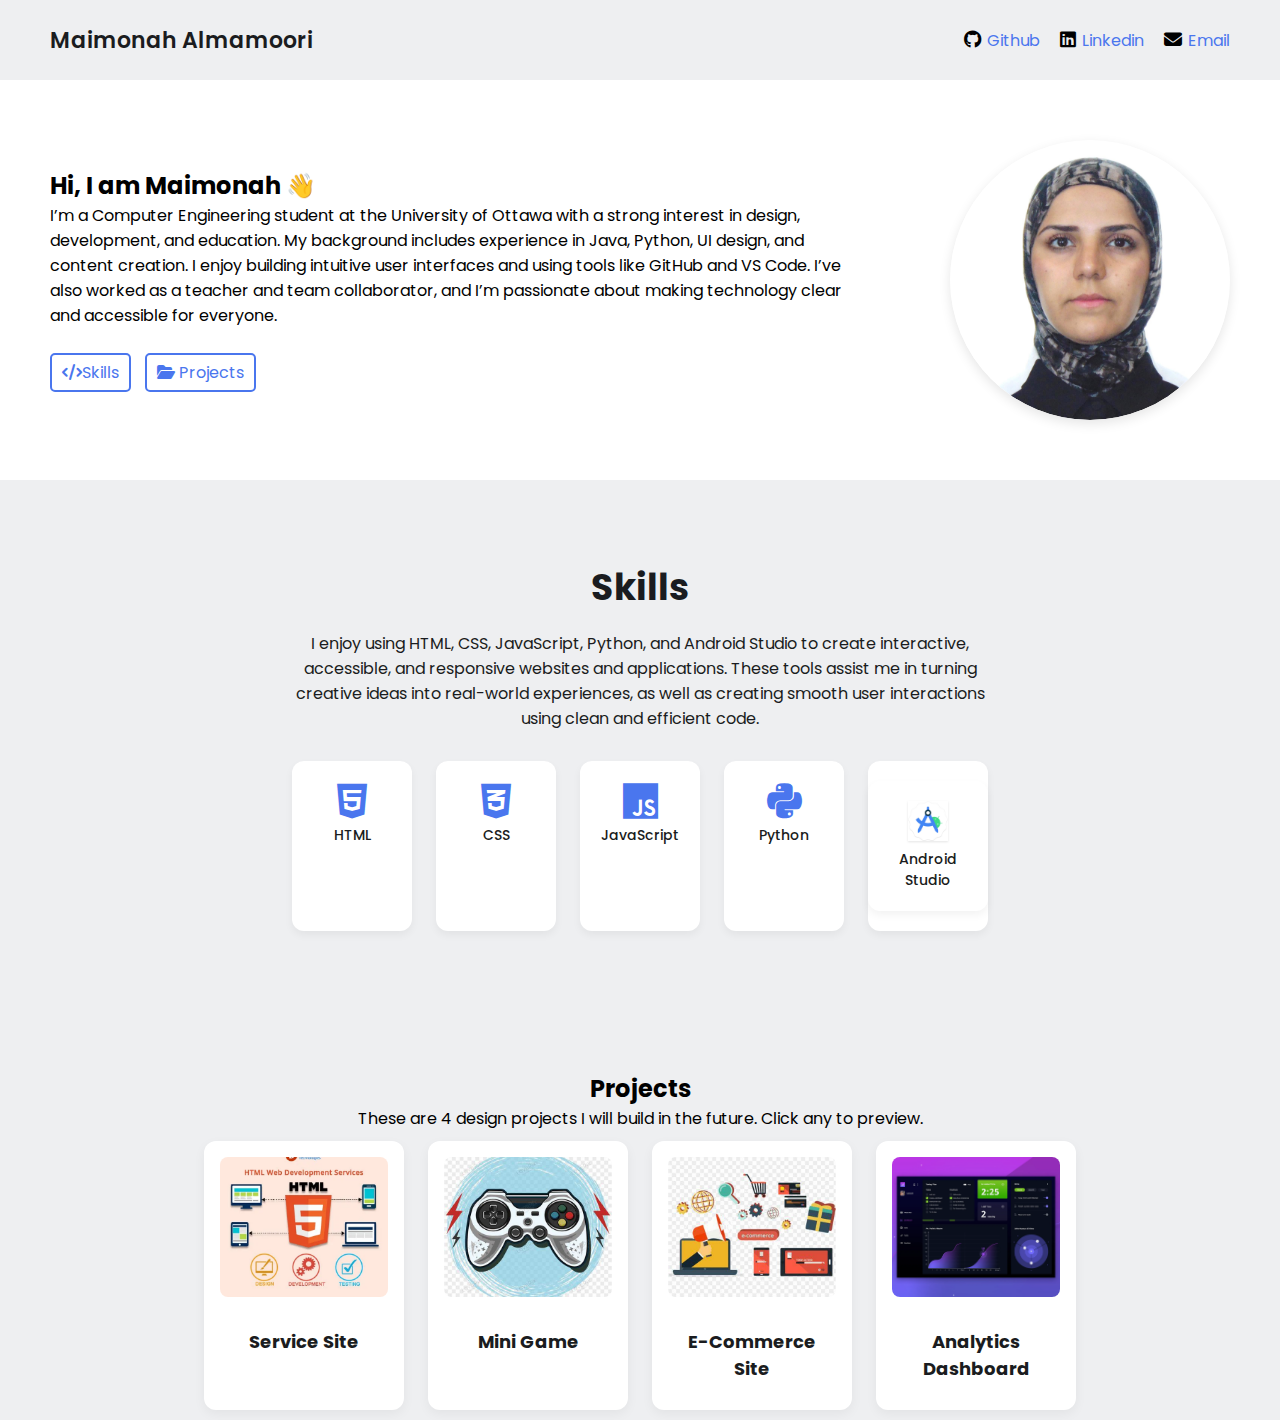
<file: index.html>
<!-- index.html -->
<!DOCTYPE html>
<html lang="en">
<head>
  <meta charset="UTF-8" />
  <meta name="viewport" content="width=device-width, initial-scale=1.0" />
  <link rel="preconnect" href="https://fonts.googleapis.com" />
  <link rel="preconnect" href="https://fonts.gstatic.com" crossorigin />
  <link href="https://fonts.googleapis.com/css2?family=Poppins:wght@400;600&display=swap" rel="stylesheet" />
  <link rel="stylesheet" href="https://cdnjs.cloudflare.com/ajax/libs/font-awesome/6.5.0/css/all.min.css" />
  <link rel="stylesheet" href="styles.css" />
  <title>Portfolio</title>
</head>
<body>
  <!-- NAVBAR -->
  <nav>
    <div class="left">
      <a href="/">Maimonah Almamoori</a>
    </div>
    <div class="right">
      <div class="links">
        <a href="https://github.com/" target="_blank"><i class="fa-brands fa-github"></i><span>Github</span></a>
        <a href="https://linkedin.com/" target="_blank"><i class="fa-brands fa-linkedin"></i><span>Linkedin</span></a>
        <a href="mailto:almamory21@gmail.com"><i class="fa-solid fa-envelope"></i><span>Email</span></a>
      </div>
    </div>
  </nav>

  <main>
    <!-- HERO SECTION -->
    <section class="hero-section">
      <div class="text">
        <h2>Hi, I am Maimonah 👋</h2>
        <p>I’m a Computer Engineering student at the University of Ottawa with a strong interest in design, development, and education. My background includes experience in Java, Python, UI design, and content creation. I enjoy building intuitive user interfaces and using tools like GitHub and VS Code. I’ve also worked as a teacher and team collaborator, and I’m passionate about making technology clear and accessible for everyone.</p>
        <div class="links">
          <a href="#skills"><i class="fa-solid fa-code"></i><span>Skills</span></a>
          <a href="#projects"><i class="fa-solid fa-folder-open"></i>
  <span>Projects</span></a>
          
          


        </div>
      </div>
      <div class="headshot">
        <img src="images/maimonah.png" alt="Maimonah Almamoori headshot">
      </div>
    </section>

    <!-- SKILLS SECTION -->
    <section id="skills">
      <h2>Skills</h2>
      <p class="skills-intro">I enjoy using HTML, CSS, JavaScript, Python, and Android Studio to create interactive, accessible, and responsive websites and applications.  These tools assist me in turning creative ideas into real-world experiences, as well as creating smooth user interactions using clean and efficient code.</p>
      <div class="skills-grid">
        <div class="skill-card"><i class="fa-brands fa-html5"></i><span>HTML</span></div>
        <div class="skill-card"><i class="fa-brands fa-css3-alt"></i><span>CSS</span></div>
        <div class="skill-card"><i class="fa-brands fa-js"></i><span>JavaScript</span></div>
        <div class="skill-card"><i class="fa-brands fa-python"></i><span>Python</span></div>
         <div class="skill-card">
    <div class="skill-card">
    <img src="images/androidstudio.png" alt="Android Studio" />
    <span>Android Studio</span>
  </div>


</div>

      </div>
    </section>

    <!-- OTHER SECTIONS -->

    <!-- PROJECTS SECTION -->
<section id="projects">
  <h2>Projects</h2>
  <p>These are 4 design projects I will build in the future. Click any to preview.</p>

  <div class="projects-grid">
    <a href="https://rf3nkk.csb.app/" target="_blank" class="project-card">
      <img src="images/service.webp" alt="Service site preview" />
      <h3>Service Site</h3>
    </a>

    <a href="small-game.html" class="project-card">
      <img src="images/game-preview.png" alt="Game preview" />
      <h3>Mini Game</h3>
    </a>

    <a href="ecommerce-site.html" class="project-card">
      <img src="images/ecommerce-preview.png" alt="E-commerce preview" />
      <h3>E-Commerce Site</h3>
    </a>

    <a href="analytics-dashboard.html" class="project-card">
      <img src="images/dashboard-preview.png" alt="Analytics dashboard preview" />
      <h3>Analytics Dashboard</h3>
    </a>
  </div>
</section>


    
    
</section>


  </main>


</body>
</html>
</file>
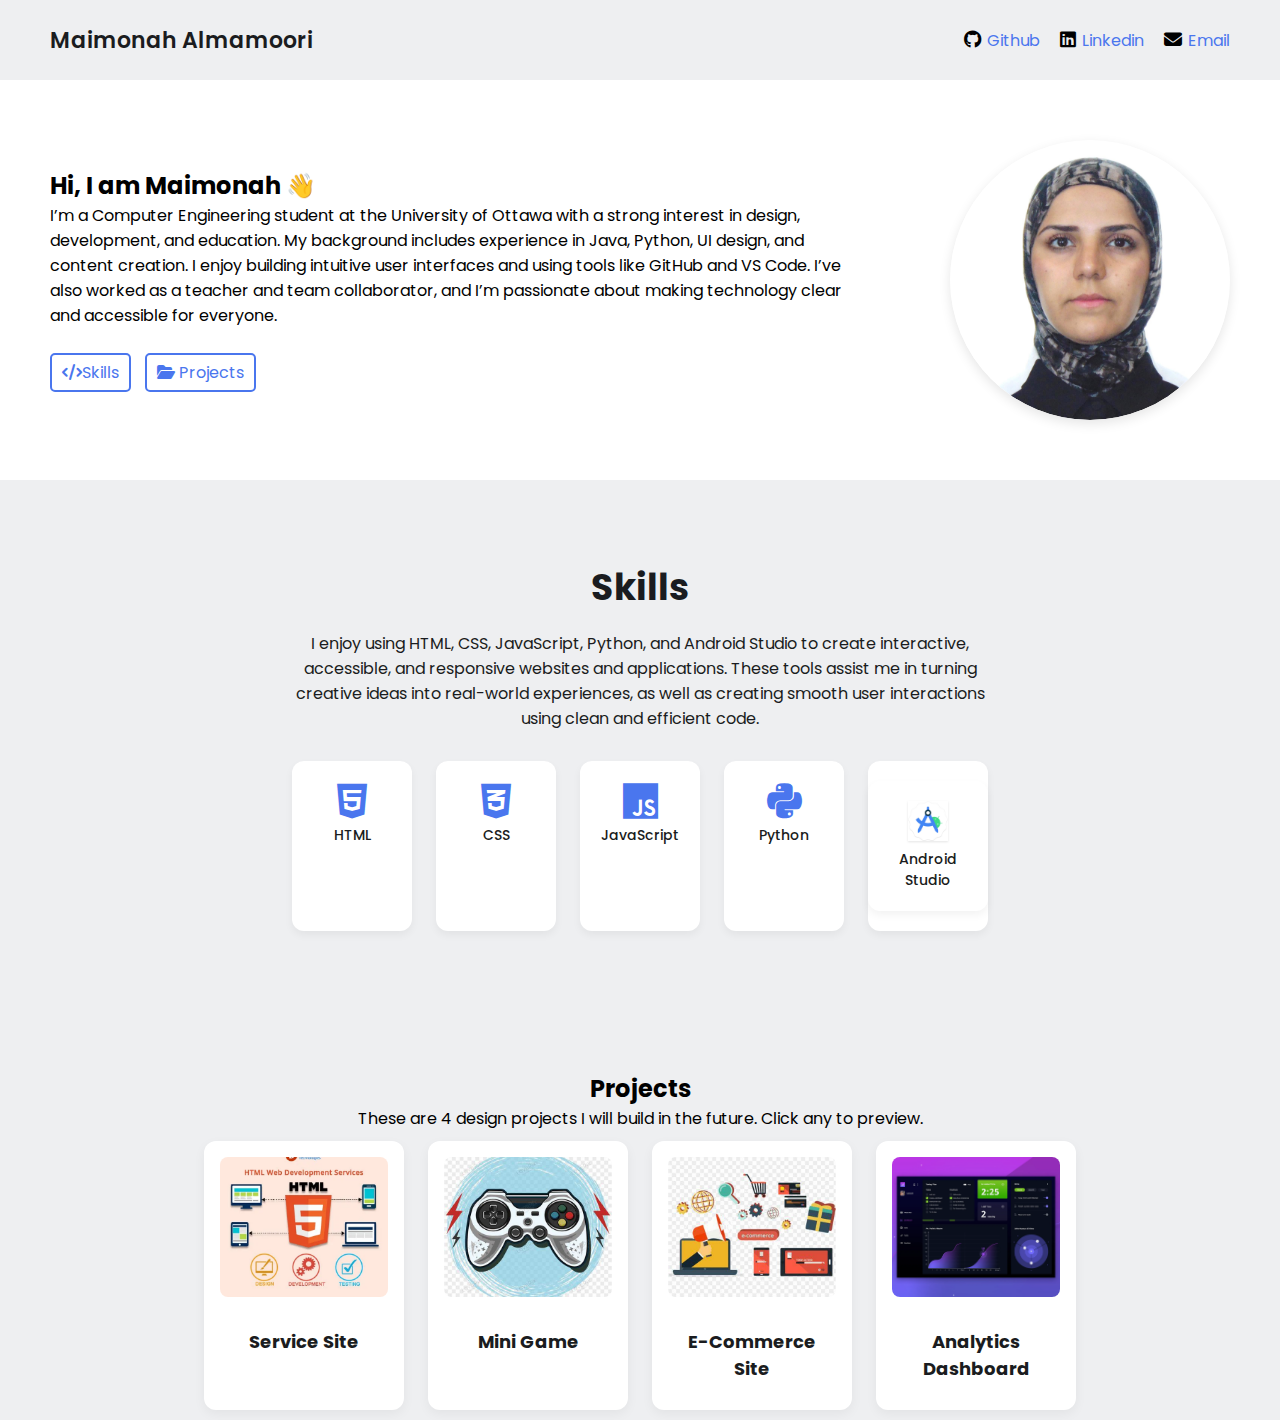
<file: Desktop/portfolio-main/index.html>
<!-- index.html -->
<!DOCTYPE html>
<html lang="en">
<head>
  <meta charset="UTF-8" />
  <meta name="viewport" content="width=device-width, initial-scale=1.0" />
  <link rel="preconnect" href="https://fonts.googleapis.com" />
  <link rel="preconnect" href="https://fonts.gstatic.com" crossorigin />
  <link href="https://fonts.googleapis.com/css2?family=Poppins:wght@400;600&display=swap" rel="stylesheet" />
  <link rel="stylesheet" href="https://cdnjs.cloudflare.com/ajax/libs/font-awesome/6.5.0/css/all.min.css" />
  <link rel="stylesheet" href="styles.css" />
  <title>Portfolio</title>
</head>
<body>
  <!-- NAVBAR -->
  <nav>
    <div class="left">
      <a href="/">Maimonah Almamoori</a>
    </div>
    <div class="right">
      <div class="links">
        <a href="https://github.com/" target="_blank"><i class="fa-brands fa-github"></i><span>Github</span></a>
        <a href="https://linkedin.com/" target="_blank"><i class="fa-brands fa-linkedin"></i><span>Linkedin</span></a>
        <a href="mailto:almamory21@gmail.com"><i class="fa-solid fa-envelope"></i><span>Email</span></a>
      </div>
    </div>
  </nav>

  <main>
    <!-- HERO SECTION -->
    <section class="hero-section">
      <div class="text">
        <h2>Hi, I am Maimonah 👋</h2>
        <p>I’m a Computer Engineering student at the University of Ottawa with a strong interest in design, development, and education. My background includes experience in Java, Python, UI design, and content creation. I enjoy building intuitive user interfaces and using tools like GitHub and VS Code. I’ve also worked as a teacher and team collaborator, and I’m passionate about making technology clear and accessible for everyone.</p>
        <div class="links">
          <a href="#skills"><i class="fa-solid fa-code"></i><span>Skills</span></a>
          <a href="#projects"><i class="fa-solid fa-folder-open"></i>
  <span>Projects</span></a>
          
          


        </div>
      </div>
      <div class="headshot">
        <img src="images/maimonah.png" alt="Maimonah Almamoori headshot">
      </div>
    </section>

    <!-- SKILLS SECTION -->
    <section id="skills">
      <h2>Skills</h2>
      <p class="skills-intro">I enjoy using HTML, CSS, JavaScript, Python, and Android Studio to create interactive, accessible, and responsive websites and applications.  These tools assist me in turning creative ideas into real-world experiences, as well as creating smooth user interactions using clean and efficient code.</p>
      <div class="skills-grid">
        <div class="skill-card"><i class="fa-brands fa-html5"></i><span>HTML</span></div>
        <div class="skill-card"><i class="fa-brands fa-css3-alt"></i><span>CSS</span></div>
        <div class="skill-card"><i class="fa-brands fa-js"></i><span>JavaScript</span></div>
        <div class="skill-card"><i class="fa-brands fa-python"></i><span>Python</span></div>
         <div class="skill-card">
    <div class="skill-card">
    <img src="images/androidstudio.png" alt="Android Studio" />
    <span>Android Studio</span>
  </div>


</div>

      </div>
    </section>

    <!-- OTHER SECTIONS -->

    <!-- PROJECTS SECTION -->
<section id="projects">
  <h2>Projects</h2>
  <p>These are 4 design projects I will build in the future. Click any to preview.</p>

  <div class="projects-grid">
    <a href="https://rf3nkk.csb.app/" target="_blank" class="project-card">
      <img src="images/service.webp" alt="Service site preview" />
      <h3>Service Site</h3>
    </a>

       <a href="https://l6dfy4.csb.app/" target="_blank" class="project-card">
      <img src="images/game-preview.png" alt="Game preview" />
      <h3>Mini Game</h3>
    </a>

    <a href=" https://sweet-beans-cafe.netlify.app/" class="project-card">
      <img src="images/ecommerce-preview.png" alt="E-commerce preview" />
      <h3>E-Commerce Site</h3>
    </a>

    <a href="analytics-dashboard.html" class="project-card">
      <img src="images/dashboard-preview.png" alt="Analytics dashboard preview" />
      <h3>Analytics Dashboard</h3>
    </a>
  </div>
</section>


    
    
</section>


  </main>


</body>
</html>
</file>
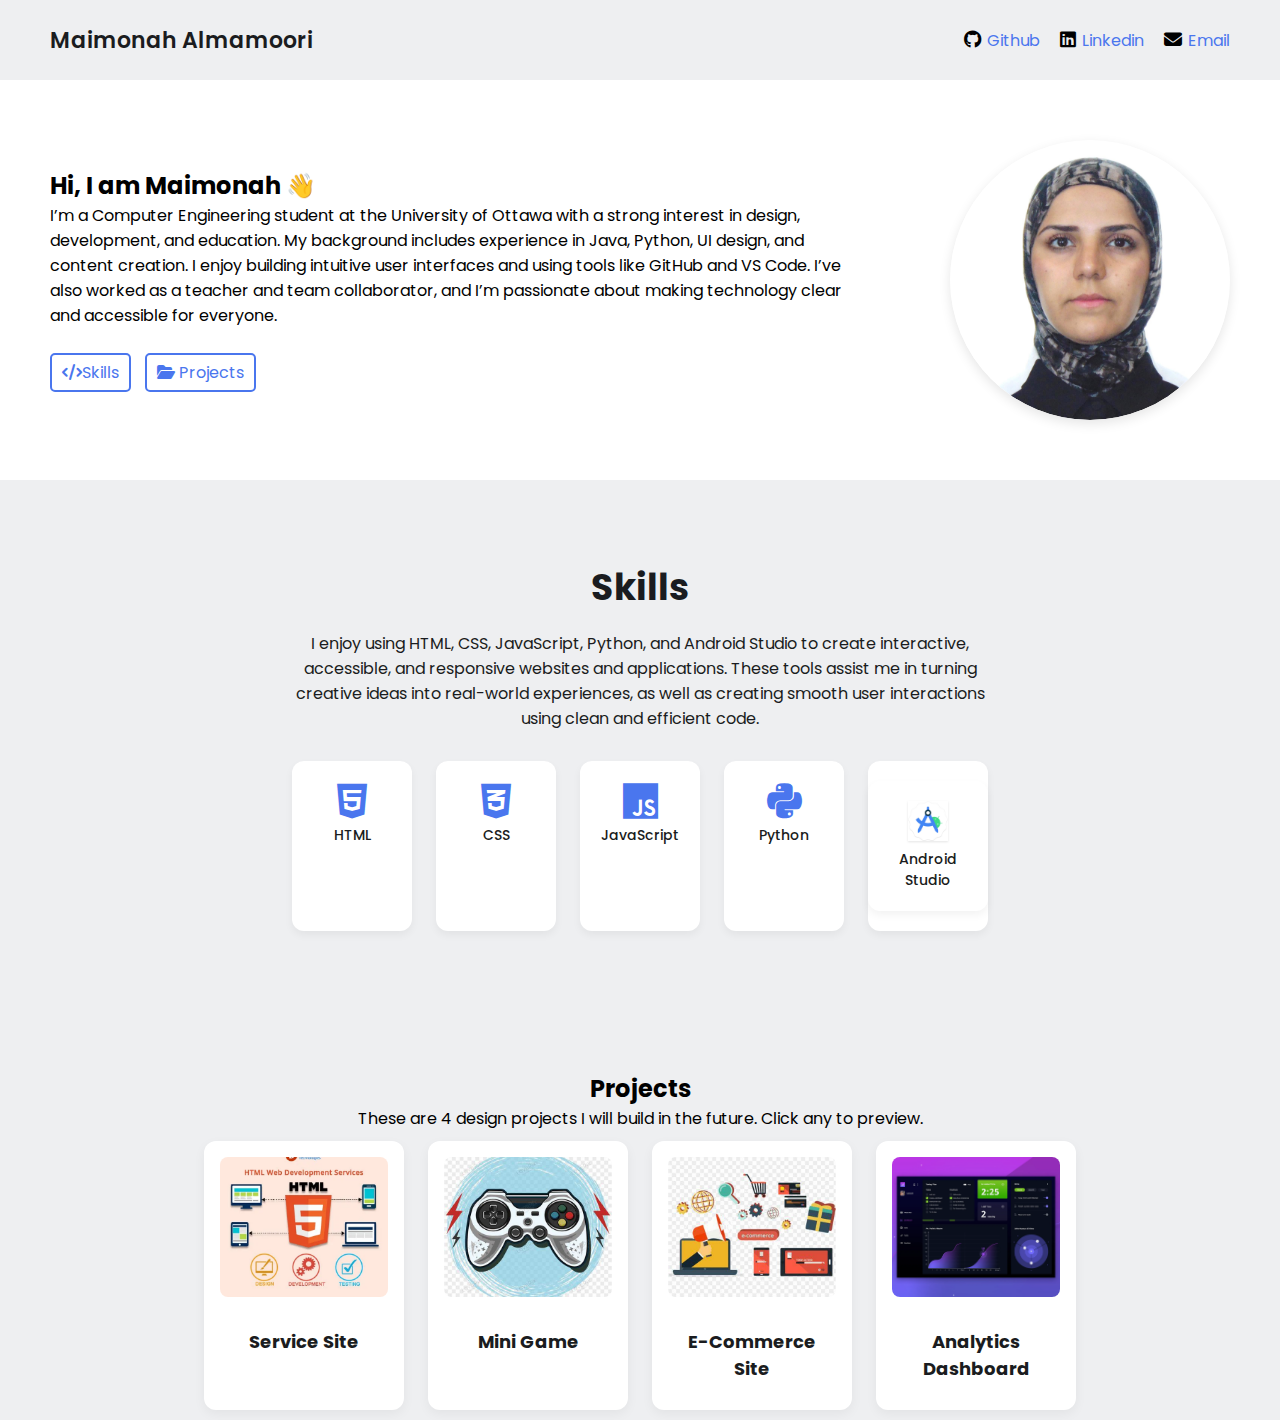
<file: Desktop/portfolio/index.html>
<!-- index.html -->
<!DOCTYPE html>
<html lang="en">
<head>
  <meta charset="UTF-8" />
  <meta name="viewport" content="width=device-width, initial-scale=1.0" />
  <link rel="preconnect" href="https://fonts.googleapis.com" />
  <link rel="preconnect" href="https://fonts.gstatic.com" crossorigin />
  <link href="https://fonts.googleapis.com/css2?family=Poppins:wght@400;600&display=swap" rel="stylesheet" />
  <link rel="stylesheet" href="https://cdnjs.cloudflare.com/ajax/libs/font-awesome/6.5.0/css/all.min.css" />
  <link rel="stylesheet" href="styles.css" />
  <title>Portfolio</title>
</head>
<body>
  <!-- NAVBAR -->
  <nav>
    <div class="left">
      <a href="/">Maimonah Almamoori</a>
    </div>
    <div class="right">
      <div class="links">
        <a href="https://github.com/" target="_blank"><i class="fa-brands fa-github"></i><span>Github</span></a>
        <a href="https://linkedin.com/" target="_blank"><i class="fa-brands fa-linkedin"></i><span>Linkedin</span></a>
        <a href="mailto:almamory21@gmail.com"><i class="fa-solid fa-envelope"></i><span>Email</span></a>
      </div>
    </div>
  </nav>

  <main>
    <!-- HERO SECTION -->
    <section class="hero-section">
      <div class="text">
        <h2>Hi, I am Maimonah 👋</h2>
        <p>I’m a Computer Engineering student at the University of Ottawa with a strong interest in design, development, and education. My background includes experience in Java, Python, UI design, and content creation. I enjoy building intuitive user interfaces and using tools like GitHub and VS Code. I’ve also worked as a teacher and team collaborator, and I’m passionate about making technology clear and accessible for everyone.</p>
        <div class="links">
          <a href="#skills"><i class="fa-solid fa-code"></i><span>Skills</span></a>
          <a href="#projects"><i class="fa-solid fa-folder-open"></i>
  <span>Projects</span></a>
          
          


        </div>
      </div>
      <div class="headshot">
        <img src="images/maimonah.png" alt="Maimonah Almamoori headshot">
      </div>
    </section>

    <!-- SKILLS SECTION -->
    <section id="skills">
      <h2>Skills</h2>
      <p class="skills-intro">I enjoy using HTML, CSS, JavaScript, Python, and Android Studio to create interactive, accessible, and responsive websites and applications.  These tools assist me in turning creative ideas into real-world experiences, as well as creating smooth user interactions using clean and efficient code.</p>
      <div class="skills-grid">
        <div class="skill-card"><i class="fa-brands fa-html5"></i><span>HTML</span></div>
        <div class="skill-card"><i class="fa-brands fa-css3-alt"></i><span>CSS</span></div>
        <div class="skill-card"><i class="fa-brands fa-js"></i><span>JavaScript</span></div>
        <div class="skill-card"><i class="fa-brands fa-python"></i><span>Python</span></div>
         <div class="skill-card">
    <div class="skill-card">
    <img src="images/androidstudio.png" alt="Android Studio" />
    <span>Android Studio</span>
  </div>


</div>

      </div>
    </section>

    <!-- OTHER SECTIONS -->

    <!-- PROJECTS SECTION -->
<section id="projects">
  <h2>Projects</h2>
  <p>These are 4 design projects I will build in the future. Click any to preview.</p>

  <div class="projects-grid">
    <a href="https://rf3nkk.csb.app/" target="_blank" class="project-card">
      <img src="images/service.webp" alt="Service site preview" />
      <h3>Service Site</h3>
    </a>

       <a href="https://l6dfy4.csb.app/" target="_blank" class="project-card">
      <img src="images/game-preview.png" alt="Game preview" />
      <h3>Mini Game</h3>
    </a>

    <a href="https://sweet-beans-cafe.netlify.app/" class="project-card">
      <img src="images/ecommerce-preview.png" alt="E-commerce preview" />
      <h3>E-Commerce Site</h3>
    </a>

    <a href="analytics-dashboard.html" class="project-card">
      <img src="images/dashboard-preview.png" alt="Analytics dashboard preview" />
      <h3>Analytics Dashboard</h3>
    </a>
  </div>
</section>


    
    
</section>


  </main>


</body>
</html>
</file>
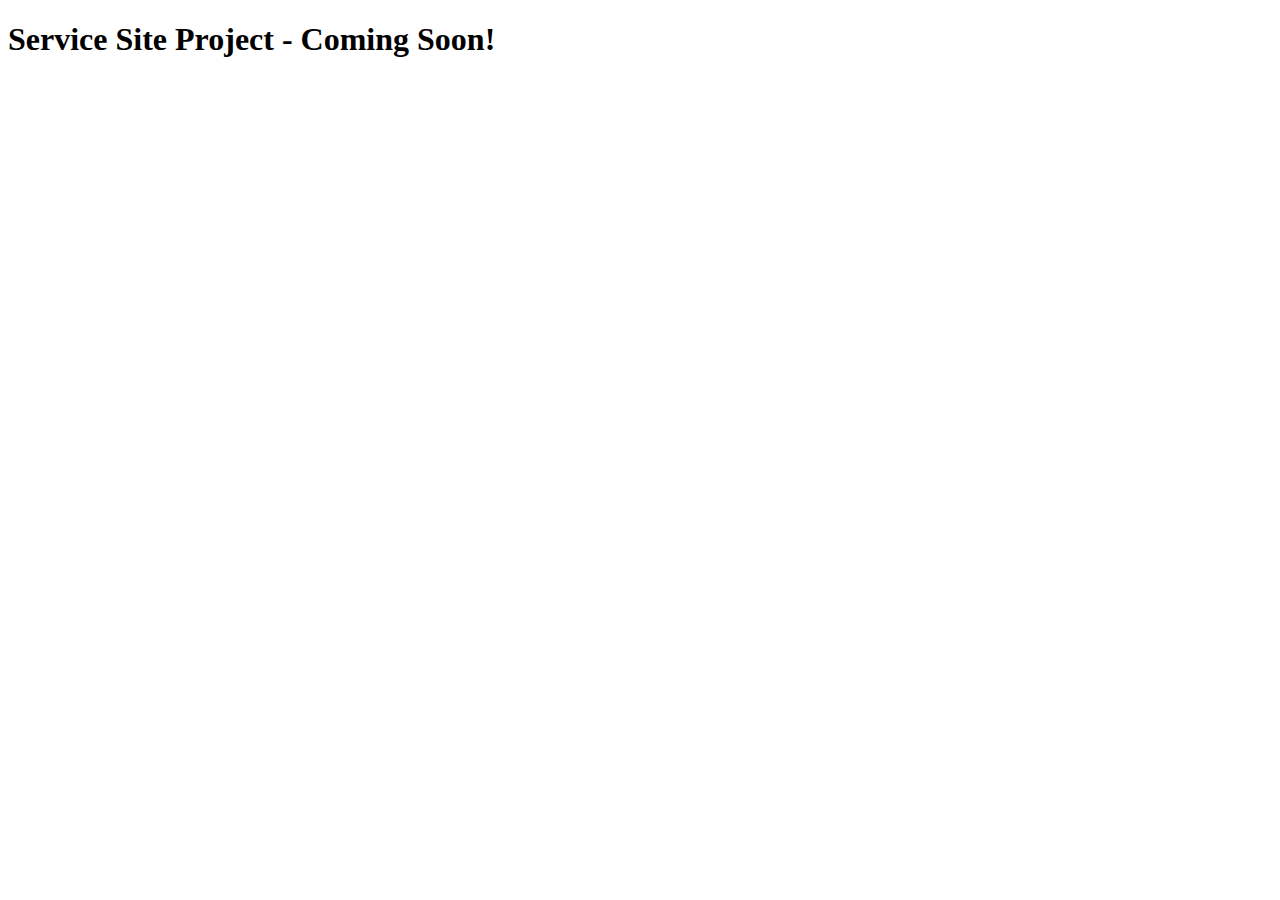
<file:  e-commerce site.html>
<!DOCTYPE html>
<html lang="en">
<head>
  <meta charset="UTF-8" />
  <meta name="viewport" content="width=device-width, initial-scale=1.0" />
  <title>Service Site</title>
</head>
<body>
  <h1>Service Site Project - Coming Soon!</h1>
</body>
</html>
</file>
<file: styles.css>
:root {
  --text-color: #1a1c20;
  --link-color: #4a76ee;
  --background-color: #eeeff1;
}

* {
  margin: 0;
  padding: 0;
  box-sizing: border-box;
}

body {
  font-family: 'Poppins', sans-serif;
  background-color: var(--background-color);
}

a {
  color: var(--link-color);
  text-decoration: none;
}

/* NAVBAR */
nav {
  display: flex;
  justify-content: space-between;
  align-items: center;
  padding: 0 50px;
  height: 80px;
}

nav .left a {
  color: var(--text-color);
  font-size: 22px;
  font-weight: 600;
}

.right .links {
  display: flex;
  gap: 20px;
}

nav i {
  margin-right: 6px;
  font-size: 18px;
  color: rgb(0, 0, 0);
}

/* HERO SECTION */
.hero-section {
  display: flex;
  justify-content: space-between;
  align-items: center;
  padding: 60px 50px;
  background-color: white;
  gap: 40px;
  flex-wrap: nowrap;
}

.hero-section .text {
  max-width: 800px;
  flex: 1;
}

.hero-section .text .links {
  margin-top: 25px;
}

.hero-section .text .links a {
  display: inline-block;
  padding: 5px 10px;
  border: 2px solid var(--link-color);
  border-radius: 5px;
  margin-right: 10px;
  transition: 0.3s ease;
}

.hero-section .text .links a:hover {
  color: var(--text-color);
  border-color: var(--text-color);
}

.hero-section .text .links a:focus,
.hero-section .text .links a:active {
  background-color: var(--link-color);
  color: white;
  border-color: var(--link-color);
}

/* HEADSHOT IMAGE */
.headshot {
  width: 280px;
  height: 280px;
  border-radius: 50%;
  overflow: hidden;
  background-color: white;
  box-shadow: 0 4px 12px rgba(0, 0, 0, 0.1);
  display: flex;
  justify-content: center;
  align-items: center;
  flex-shrink: 0;
}

.headshot img {
  width: 100%;
  height: 100%;
  object-fit: cover;
  border-radius: 50%;
}

/* SKILLS SECTION */
#skills {
  text-align: center;
  padding: 80px 40px;
  background-color: var(--background-color);
}

#skills h2 {
  font-size: 36px;
  font-weight: 700;
  color: var(--text-color);
  margin-bottom: 16px;
}

.skills-intro {
  max-width: 700px;
  margin: 0 auto 30px;
  font-size: 16px;
  color: var(--text-color);
}

.skills-grid {
  display: flex;
  justify-content: center;
  flex-wrap: wrap;
  gap: 24px;
}

.skill-card {
  display: flex;
  flex-direction: column;
  align-items: center;
  background-color: white;
  padding: 20px;
  border-radius: 12px;
  box-shadow: 0 4px 8px rgba(0, 0, 0, 0.05);
  width: 120px;
  transition: transform 0.2s ease;
}

.skill-card:hover {
  transform: translateY(-5px);
}

.skill-card i {
  font-size: 40px;
  color: var(--link-color);
  margin-bottom: 4px;
}

.skill-card span {
  font-size: 14px;
  font-weight: 500;
  color: var(--text-color);
}

/* PROJECTS SECTION */
#projects {
  background-color: var(--background-color);
  padding: 60px 40px 10px; /* bottom padding reduced */
  text-align: center;
}

.projects-grid {
  display: flex;
  flex-wrap: wrap;
  justify-content: center;
  gap: 24px;
  margin-top: 10px;
}

.project-card {
  background-color: white;
  border-radius: 12px;
  box-shadow: 0 4px 12px rgba(0, 0, 0, 0.05);
  width: 200px;
  text-align: center;
  padding: 16px;
  text-decoration: none;
  color: inherit;
  transition: transform 0.2s ease;
}

.project-card:hover {
  transform: translateY(-6px);
}

.project-card img {
  width: 100%;
  height: 140px;
  object-fit: cover;
  border-radius: 8px;
  margin-bottom: 12px;
}

.project-card h3 {
  font-size: 18px;
  padding: 12px;
  color: var(--text-color);
}

.skill-card img {
  width: 40px;
  height: 40px;
  object-fit: contain;
  margin-bottom: 4px;
}

.skill-card img {
  width: 40px;
  height: 40px;
  object-fit: contain;
  margin-bottom: 8px;
  filter: drop-shadow(0 1px 1px rgba(0,0,0,0.1));
}


html {
  scroll-behavior: smooth;
}
</file>
<file: Desktop/portfolio-main/styles.css>
:root {
  --text-color: #1a1c20;
  --link-color: #4a76ee;
  --background-color: #eeeff1;
}

* {
  margin: 0;
  padding: 0;
  box-sizing: border-box;
}

body {
  font-family: 'Poppins', sans-serif;
  background-color: var(--background-color);
}

a {
  color: var(--link-color);
  text-decoration: none;
}

/* NAVBAR */
nav {
  display: flex;
  justify-content: space-between;
  align-items: center;
  padding: 0 50px;
  height: 80px;
}

nav .left a {
  color: var(--text-color);
  font-size: 22px;
  font-weight: 600;
}

.right .links {
  display: flex;
  gap: 20px;
}

nav i {
  margin-right: 6px;
  font-size: 18px;
  color: rgb(0, 0, 0);
}

/* HERO SECTION */
.hero-section {
  display: flex;
  justify-content: space-between;
  align-items: center;
  padding: 60px 50px;
  background-color: white;
  gap: 40px;
  flex-wrap: nowrap;
}

.hero-section .text {
  max-width: 800px;
  flex: 1;
}

.hero-section .text .links {
  margin-top: 25px;
}

.hero-section .text .links a {
  display: inline-block;
  padding: 5px 10px;
  border: 2px solid var(--link-color);
  border-radius: 5px;
  margin-right: 10px;
  transition: 0.3s ease;
}

.hero-section .text .links a:hover {
  color: var(--text-color);
  border-color: var(--text-color);
}

.hero-section .text .links a:focus,
.hero-section .text .links a:active {
  background-color: var(--link-color);
  color: white;
  border-color: var(--link-color);
}

/* HEADSHOT IMAGE */
.headshot {
  width: 280px;
  height: 280px;
  border-radius: 50%;
  overflow: hidden;
  background-color: white;
  box-shadow: 0 4px 12px rgba(0, 0, 0, 0.1);
  display: flex;
  justify-content: center;
  align-items: center;
  flex-shrink: 0;
}

.headshot img {
  width: 100%;
  height: 100%;
  object-fit: cover;
  border-radius: 50%;
}

/* SKILLS SECTION */
#skills {
  text-align: center;
  padding: 80px 40px;
  background-color: var(--background-color);
}

#skills h2 {
  font-size: 36px;
  font-weight: 700;
  color: var(--text-color);
  margin-bottom: 16px;
}

.skills-intro {
  max-width: 700px;
  margin: 0 auto 30px;
  font-size: 16px;
  color: var(--text-color);
}

.skills-grid {
  display: flex;
  justify-content: center;
  flex-wrap: wrap;
  gap: 24px;
}

.skill-card {
  display: flex;
  flex-direction: column;
  align-items: center;
  background-color: white;
  padding: 20px;
  border-radius: 12px;
  box-shadow: 0 4px 8px rgba(0, 0, 0, 0.05);
  width: 120px;
  transition: transform 0.2s ease;
}

.skill-card:hover {
  transform: translateY(-5px);
}

.skill-card i {
  font-size: 40px;
  color: var(--link-color);
  margin-bottom: 4px;
}

.skill-card span {
  font-size: 14px;
  font-weight: 500;
  color: var(--text-color);
}

/* PROJECTS SECTION */
#projects {
  background-color: var(--background-color);
  padding: 60px 40px 10px; /* bottom padding reduced */
  text-align: center;
}

.projects-grid {
  display: flex;
  flex-wrap: wrap;
  justify-content: center;
  gap: 24px;
  margin-top: 10px;
}

.project-card {
  background-color: white;
  border-radius: 12px;
  box-shadow: 0 4px 12px rgba(0, 0, 0, 0.05);
  width: 200px;
  text-align: center;
  padding: 16px;
  text-decoration: none;
  color: inherit;
  transition: transform 0.2s ease;
}

.project-card:hover {
  transform: translateY(-6px);
}

.project-card img {
  width: 100%;
  height: 140px;
  object-fit: cover;
  border-radius: 8px;
  margin-bottom: 12px;
}

.project-card h3 {
  font-size: 18px;
  padding: 12px;
  color: var(--text-color);
}

.skill-card img {
  width: 40px;
  height: 40px;
  object-fit: contain;
  margin-bottom: 4px;
}

.skill-card img {
  width: 40px;
  height: 40px;
  object-fit: contain;
  margin-bottom: 8px;
  filter: drop-shadow(0 1px 1px rgba(0,0,0,0.1));
}


html {
  scroll-behavior: smooth;
}
</file>
<file: Desktop/portfolio/styles.css>
:root {
  --text-color: #1a1c20;
  --link-color: #4a76ee;
  --background-color: #eeeff1;
}

* {
  margin: 0;
  padding: 0;
  box-sizing: border-box;
}

body {
  font-family: 'Poppins', sans-serif;
  background-color: var(--background-color);
}

a {
  color: var(--link-color);
  text-decoration: none;
}

/* NAVBAR */
nav {
  display: flex;
  justify-content: space-between;
  align-items: center;
  padding: 0 50px;
  height: 80px;
}

nav .left a {
  color: var(--text-color);
  font-size: 22px;
  font-weight: 600;
}

.right .links {
  display: flex;
  gap: 20px;
}

nav i {
  margin-right: 6px;
  font-size: 18px;
  color: rgb(0, 0, 0);
}

/* HERO SECTION */
.hero-section {
  display: flex;
  justify-content: space-between;
  align-items: center;
  padding: 60px 50px;
  background-color: white;
  gap: 40px;
  flex-wrap: nowrap;
}

.hero-section .text {
  max-width: 800px;
  flex: 1;
}

.hero-section .text .links {
  margin-top: 25px;
}

.hero-section .text .links a {
  display: inline-block;
  padding: 5px 10px;
  border: 2px solid var(--link-color);
  border-radius: 5px;
  margin-right: 10px;
  transition: 0.3s ease;
}

.hero-section .text .links a:hover {
  color: var(--text-color);
  border-color: var(--text-color);
}

.hero-section .text .links a:focus,
.hero-section .text .links a:active {
  background-color: var(--link-color);
  color: white;
  border-color: var(--link-color);
}

/* HEADSHOT IMAGE */
.headshot {
  width: 280px;
  height: 280px;
  border-radius: 50%;
  overflow: hidden;
  background-color: white;
  box-shadow: 0 4px 12px rgba(0, 0, 0, 0.1);
  display: flex;
  justify-content: center;
  align-items: center;
  flex-shrink: 0;
}

.headshot img {
  width: 100%;
  height: 100%;
  object-fit: cover;
  border-radius: 50%;
}

/* SKILLS SECTION */
#skills {
  text-align: center;
  padding: 80px 40px;
  background-color: var(--background-color);
}

#skills h2 {
  font-size: 36px;
  font-weight: 700;
  color: var(--text-color);
  margin-bottom: 16px;
}

.skills-intro {
  max-width: 700px;
  margin: 0 auto 30px;
  font-size: 16px;
  color: var(--text-color);
}

.skills-grid {
  display: flex;
  justify-content: center;
  flex-wrap: wrap;
  gap: 24px;
}

.skill-card {
  display: flex;
  flex-direction: column;
  align-items: center;
  background-color: white;
  padding: 20px;
  border-radius: 12px;
  box-shadow: 0 4px 8px rgba(0, 0, 0, 0.05);
  width: 120px;
  transition: transform 0.2s ease;
}

.skill-card:hover {
  transform: translateY(-5px);
}

.skill-card i {
  font-size: 40px;
  color: var(--link-color);
  margin-bottom: 4px;
}

.skill-card span {
  font-size: 14px;
  font-weight: 500;
  color: var(--text-color);
}

/* PROJECTS SECTION */
#projects {
  background-color: var(--background-color);
  padding: 60px 40px 10px; /* bottom padding reduced */
  text-align: center;
}

.projects-grid {
  display: flex;
  flex-wrap: wrap;
  justify-content: center;
  gap: 24px;
  margin-top: 10px;
}

.project-card {
  background-color: white;
  border-radius: 12px;
  box-shadow: 0 4px 12px rgba(0, 0, 0, 0.05);
  width: 200px;
  text-align: center;
  padding: 16px;
  text-decoration: none;
  color: inherit;
  transition: transform 0.2s ease;
}

.project-card:hover {
  transform: translateY(-6px);
}

.project-card img {
  width: 100%;
  height: 140px;
  object-fit: cover;
  border-radius: 8px;
  margin-bottom: 12px;
}

.project-card h3 {
  font-size: 18px;
  padding: 12px;
  color: var(--text-color);
}

.skill-card img {
  width: 40px;
  height: 40px;
  object-fit: contain;
  margin-bottom: 4px;
}

.skill-card img {
  width: 40px;
  height: 40px;
  object-fit: contain;
  margin-bottom: 8px;
  filter: drop-shadow(0 1px 1px rgba(0,0,0,0.1));
}


html {
  scroll-behavior: smooth;
}
</file>
